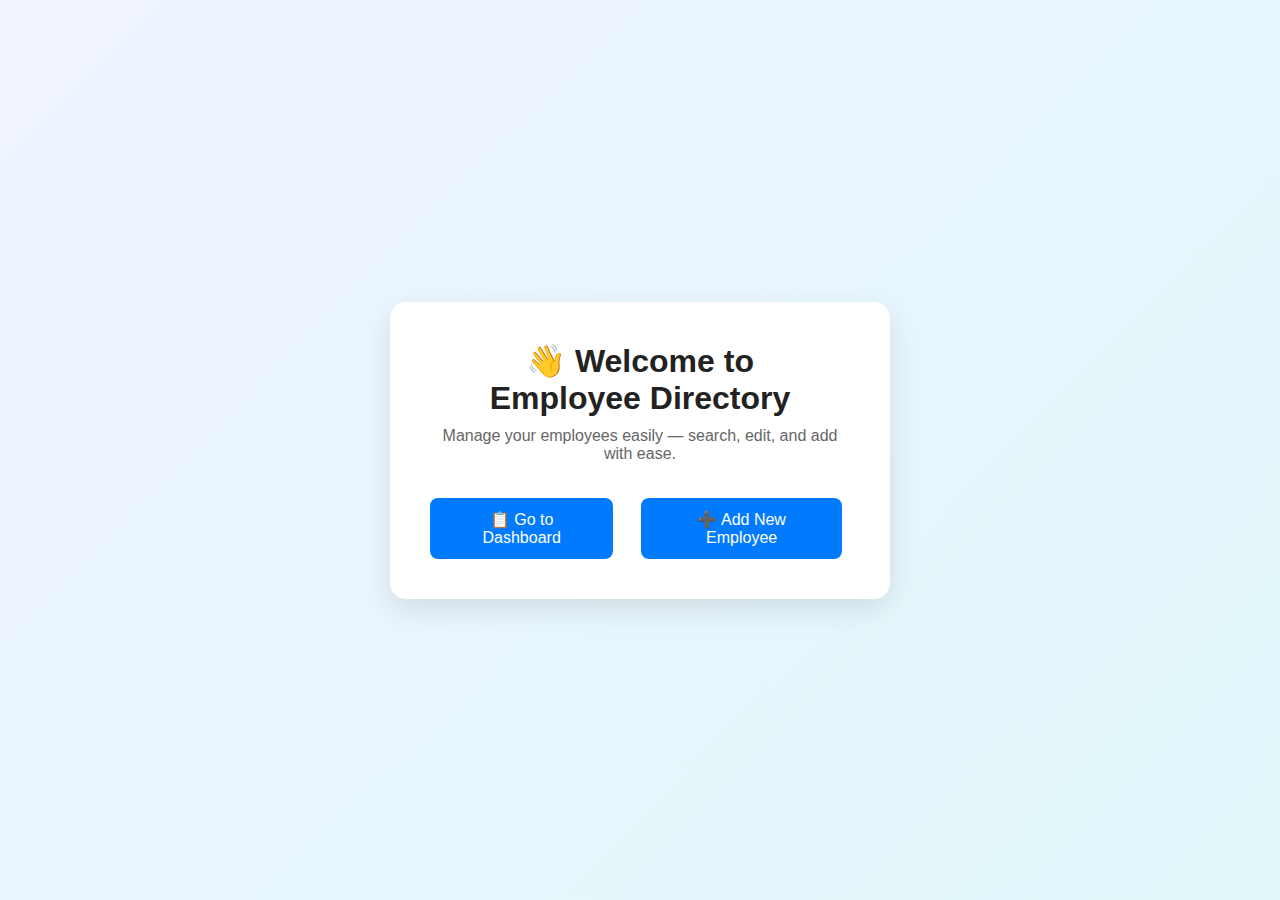
<file: index.html>
<!DOCTYPE html>
<html lang="en">
<head>
  <meta charset="UTF-8" />
  <meta name="viewport" content="width=device-width, initial-scale=1.0"/>
  <title>Employee Directory</title>
  <link rel="stylesheet" href="css/styles.css" />
  <style>
    body {
      background: linear-gradient(135deg, #f0f4ff, #e0f7fa);
      display: flex;
      align-items: center;
      justify-content: center;
      height: 100vh;
    }

    .home-card {
      background: white;
      padding: 40px;
      border-radius: 16px;
      box-shadow: 0 10px 30px rgba(0, 0, 0, 0.1);
      text-align: center;
      max-width: 500px;
      width: 90%;
      animation: fadeIn 0.6s ease;
    }

    h1 {
      font-size: 32px;
      color: #222;
      margin-bottom: 10px;
    }

    p {
      font-size: 16px;
      color: #666;
      margin-bottom: 25px;
    }

    .btn-container {
      display: flex;
      justify-content: center;
      gap: 20px;
    }

    .home-card button {
      background-color: #007bff;
      border: none;
      padding: 12px 20px;
      border-radius: 8px;
      color: white;
      font-size: 16px;
      cursor: pointer;
      transition: all 0.2s ease;
    }

    .home-card button:hover {
      background-color: #0056b3;
    }

    @keyframes fadeIn {
      from {
        opacity: 0;
        transform: translateY(15px);
      }
      to {
        opacity: 1;
        transform: translateY(0);
      }
    }
  </style>
</head>
<body>
  <div class="home-card">
    <h1>👋 Welcome to <br>Employee Directory</h1>
    <p>Manage your employees easily — search, edit, and add with ease.</p>
    <div class="btn-container">
      <button onclick="location.href='dashboard.html'">📋 Go to Dashboard</button>
      <button onclick="location.href='form.html'">➕ Add New Employee</button>
    </div>
  </div>
</body>
</html>
</file>
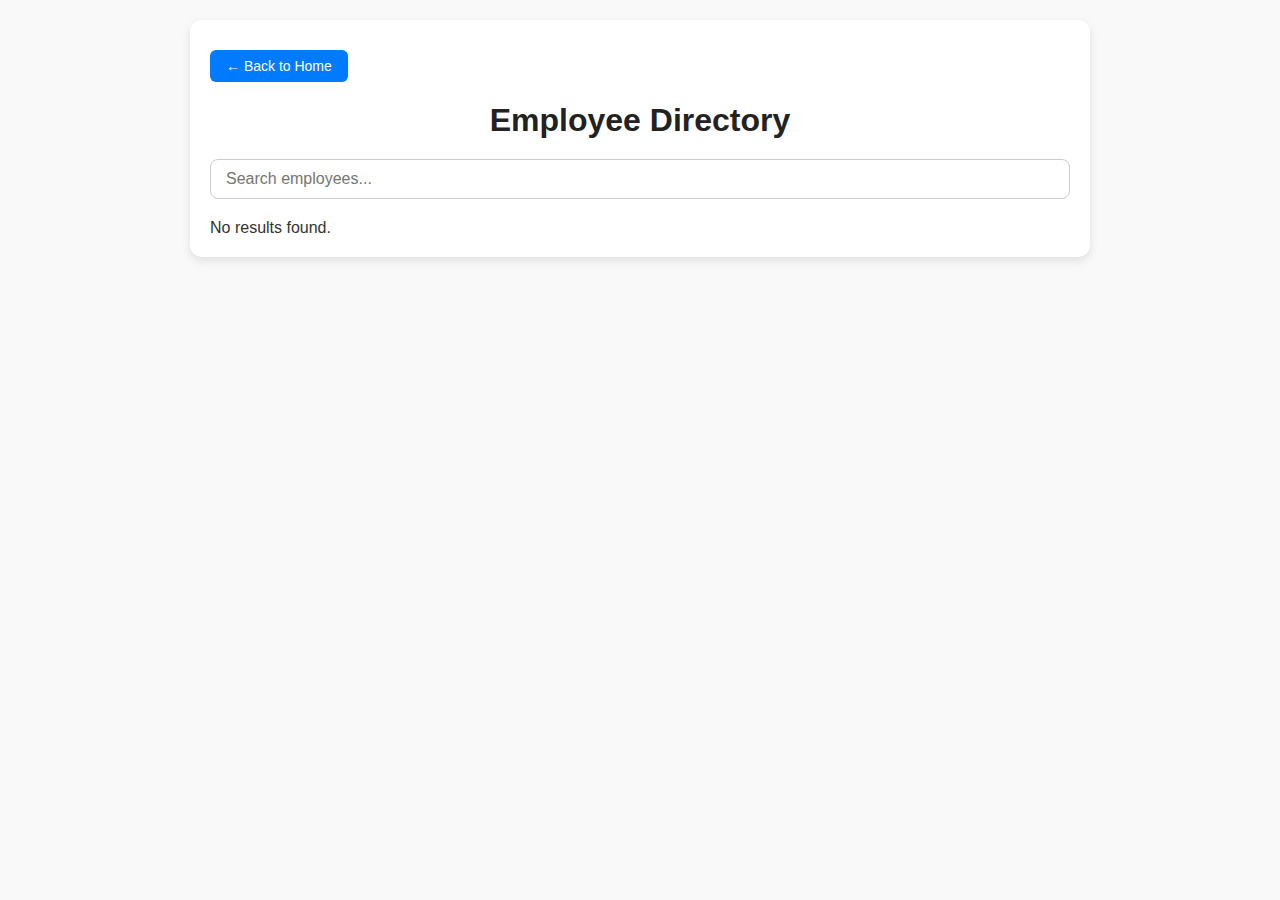
<file: dashboard.html>
<!DOCTYPE html>
<html lang="en">
<head>
  <meta charset="UTF-8" />
  <title>Employee Directory</title>
  <link rel="stylesheet" href="css/styles.css" />
</head>
<body>
  <div class="container"><button onclick="window.location.href='index.html'" style="margin-bottom: 20px;">← Back to Home</button>

    <h1>Employee Directory</h1>
    <input type="text" id="search" placeholder="Search employees..." />
    <div id="employee-list"></div>
    <div id="pagination-controls"></div>
  </div>

  <script src="js/mockData.js"></script>
  <script src="js/app.js"></script>
</body>
</html>
</file>
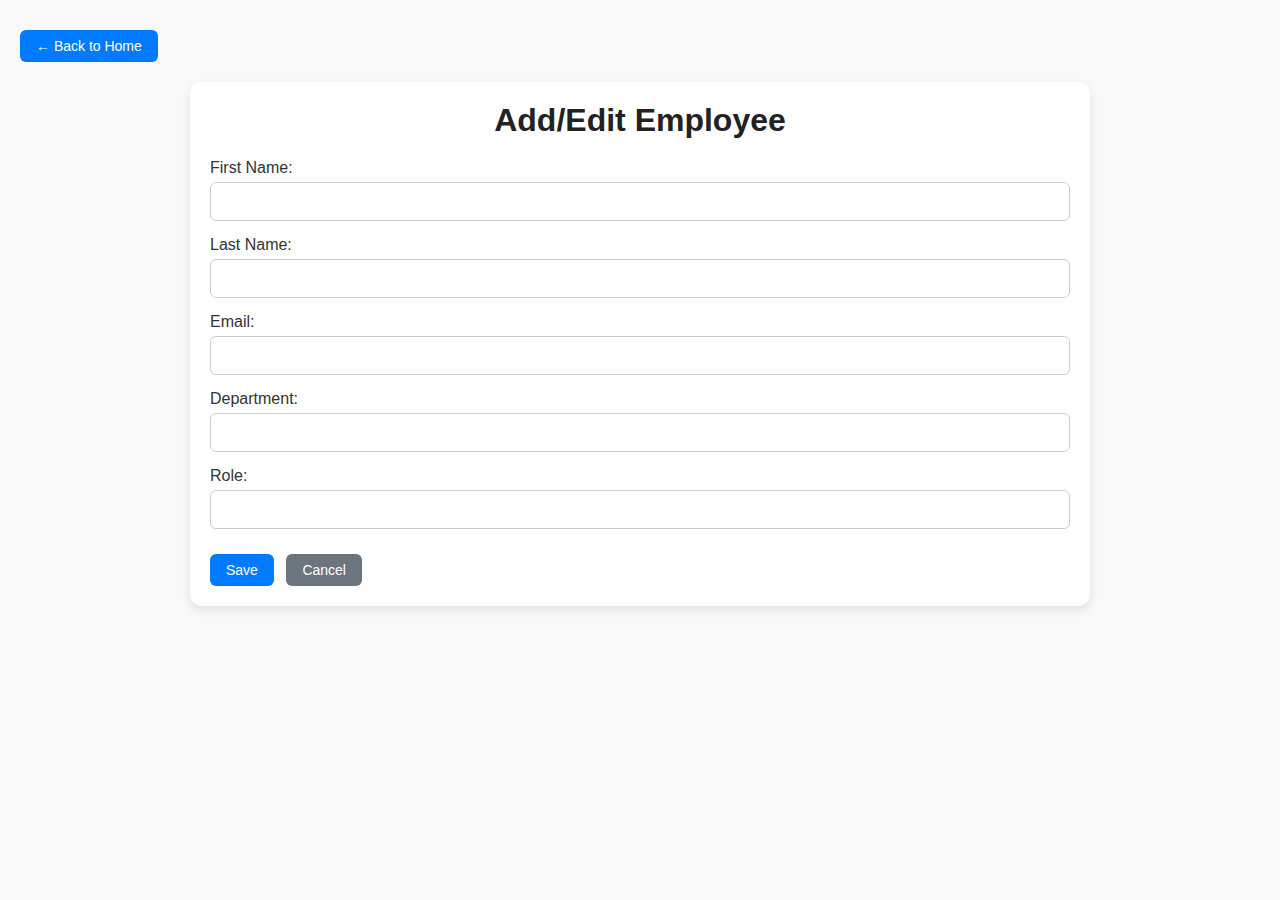
<file: form.html>
<!DOCTYPE html>
<html>
<head>
    <button onclick="window.location.href='index.html'" style="margin-bottom: 20px;">← Back to Home</button>

    <title>Add/Edit Employee</title>
    <link rel="stylesheet" href="css/styles.css">
</head>
<body>
    <div class="container">
        <h1 id="form-title">Add/Edit Employee</h1>
        <form id="employee-form">
            <input type="hidden" id="employee-id">
            <label>First Name:</label><input type="text" id="first-name" required><br>
            <label>Last Name:</label><input type="text" id="last-name" required><br>
            <label>Email:</label><input type="email" id="email" required><br>
            <label>Department:</label><input type="text" id="department" required><br>
            <label>Role:</label><input type="text" id="role" required><br>
            <button type="submit">Save</button>
            <button type="button" onclick="window.location.href='dashboard.html'">Cancel</button>
        </form>
    </div>
    <script src="js/form.js"></script>
</body>
</html>
</file>
<file: css/styles.css>
/* Reset & Base */
* {
  margin: 0;
  padding: 0;
  box-sizing: border-box;
  font-family: 'Segoe UI', sans-serif;
}

body {
  background-color: #f9f9f9;
  color: #333;
  padding: 20px;
}

/* Container Layout */
.container {
  max-width: 900px;
  margin: auto;
  padding: 20px;
  background-color: #fff;
  border-radius: 12px;
  box-shadow: 0 4px 10px rgba(0, 0, 0, 0.1);
}

/* Headings */
h1, h2 {
  text-align: center;
  margin-bottom: 20px;
  color: #222;
}

/* Search Input */
#search {
  width: 100%;
  padding: 10px 15px;
  font-size: 16px;
  margin-bottom: 20px;
  border-radius: 8px;
  border: 1px solid #ccc;
}

/* Employee Card */
.employee-card {
  background-color: #fafafa;
  padding: 16px;
  border: 1px solid #ddd;
  border-left: 5px solid #007bff;
  border-radius: 10px;
  margin-bottom: 15px;
  box-shadow: 0 2px 4px rgba(0,0,0,0.05);
  transition: all 0.2s ease-in-out;
}

.employee-card:hover {
  transform: scale(1.01);
  box-shadow: 0 4px 12px rgba(0,0,0,0.08);
}

.employee-card h3 {
  margin-bottom: 10px;
  color: #007bff;
}

.employee-card p {
  margin: 5px 0;
}

/* Buttons */
button {
  padding: 8px 16px;
  margin-top: 10px;
  margin-right: 8px;
  border: none;
  border-radius: 6px;
  background-color: #007bff;
  color: #fff;
  font-size: 14px;
  cursor: pointer;
  transition: 0.2s ease;
}

button:hover {
  background-color: #0056b3;
}

button.delete-btn {
  background-color: #dc3545;
}

button.delete-btn:hover {
  background-color: #b02a37;
}

button[type="button"] {
  background-color: #6c757d;
}

button[type="button"]:hover {
  background-color: #5a6268;
}

/* Form Page */
form label {
  display: block;
  margin-bottom: 5px;
  font-weight: 500;
}

form input, form select {
  width: 100%;
  padding: 10px;
  margin-bottom: 15px;
  font-size: 15px;
  border: 1px solid #ccc;
  border-radius: 6px;
}

form button {
  margin-top: 10px;
}

/* Responsive */
@media (max-width: 600px) {
  .container {
    padding: 15px;
  }

  #search {
    font-size: 14px;
  }

  button {
    font-size: 13px;
    padding: 7px 12px;
  }
}
</file>
